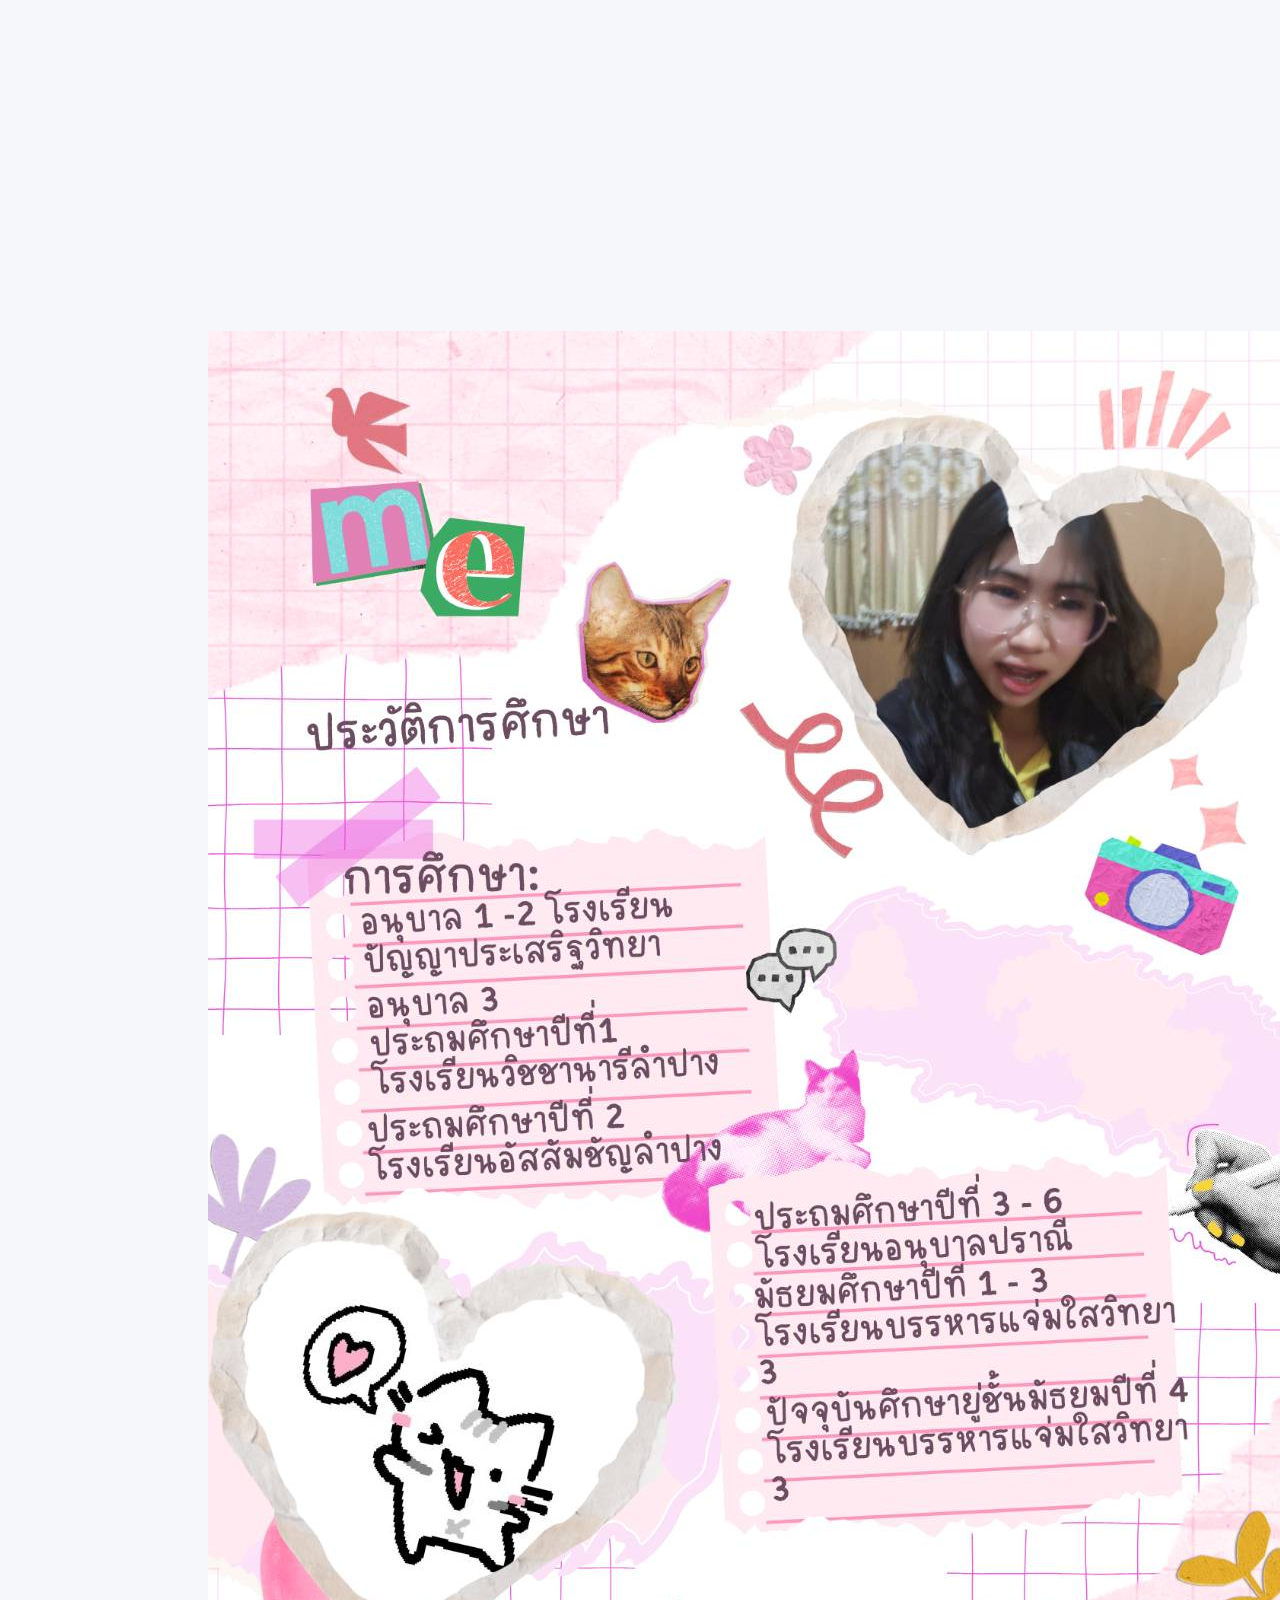
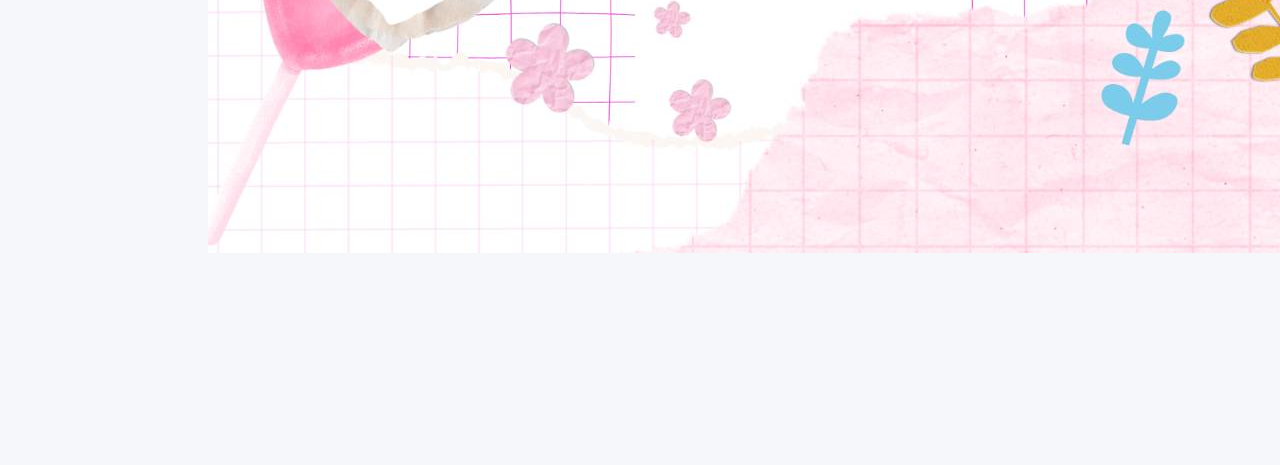
<file: education.html>
<!DOCTYPE html>
<html lang="en">
<head>
    <meta charset="UTF-8">
    <meta name="viewport" content="width=device-width, initial-scale=1.0">
    <title>portfolio</title>
    <link rel="stylesheet" href="css/education-style.css">
</head>
<body>
    <h1></h1>
        <section class="banner">
        <div class="banner-info">
        <img src="99313.jpg" alt="edu">
        
</body>
</html>
</file>
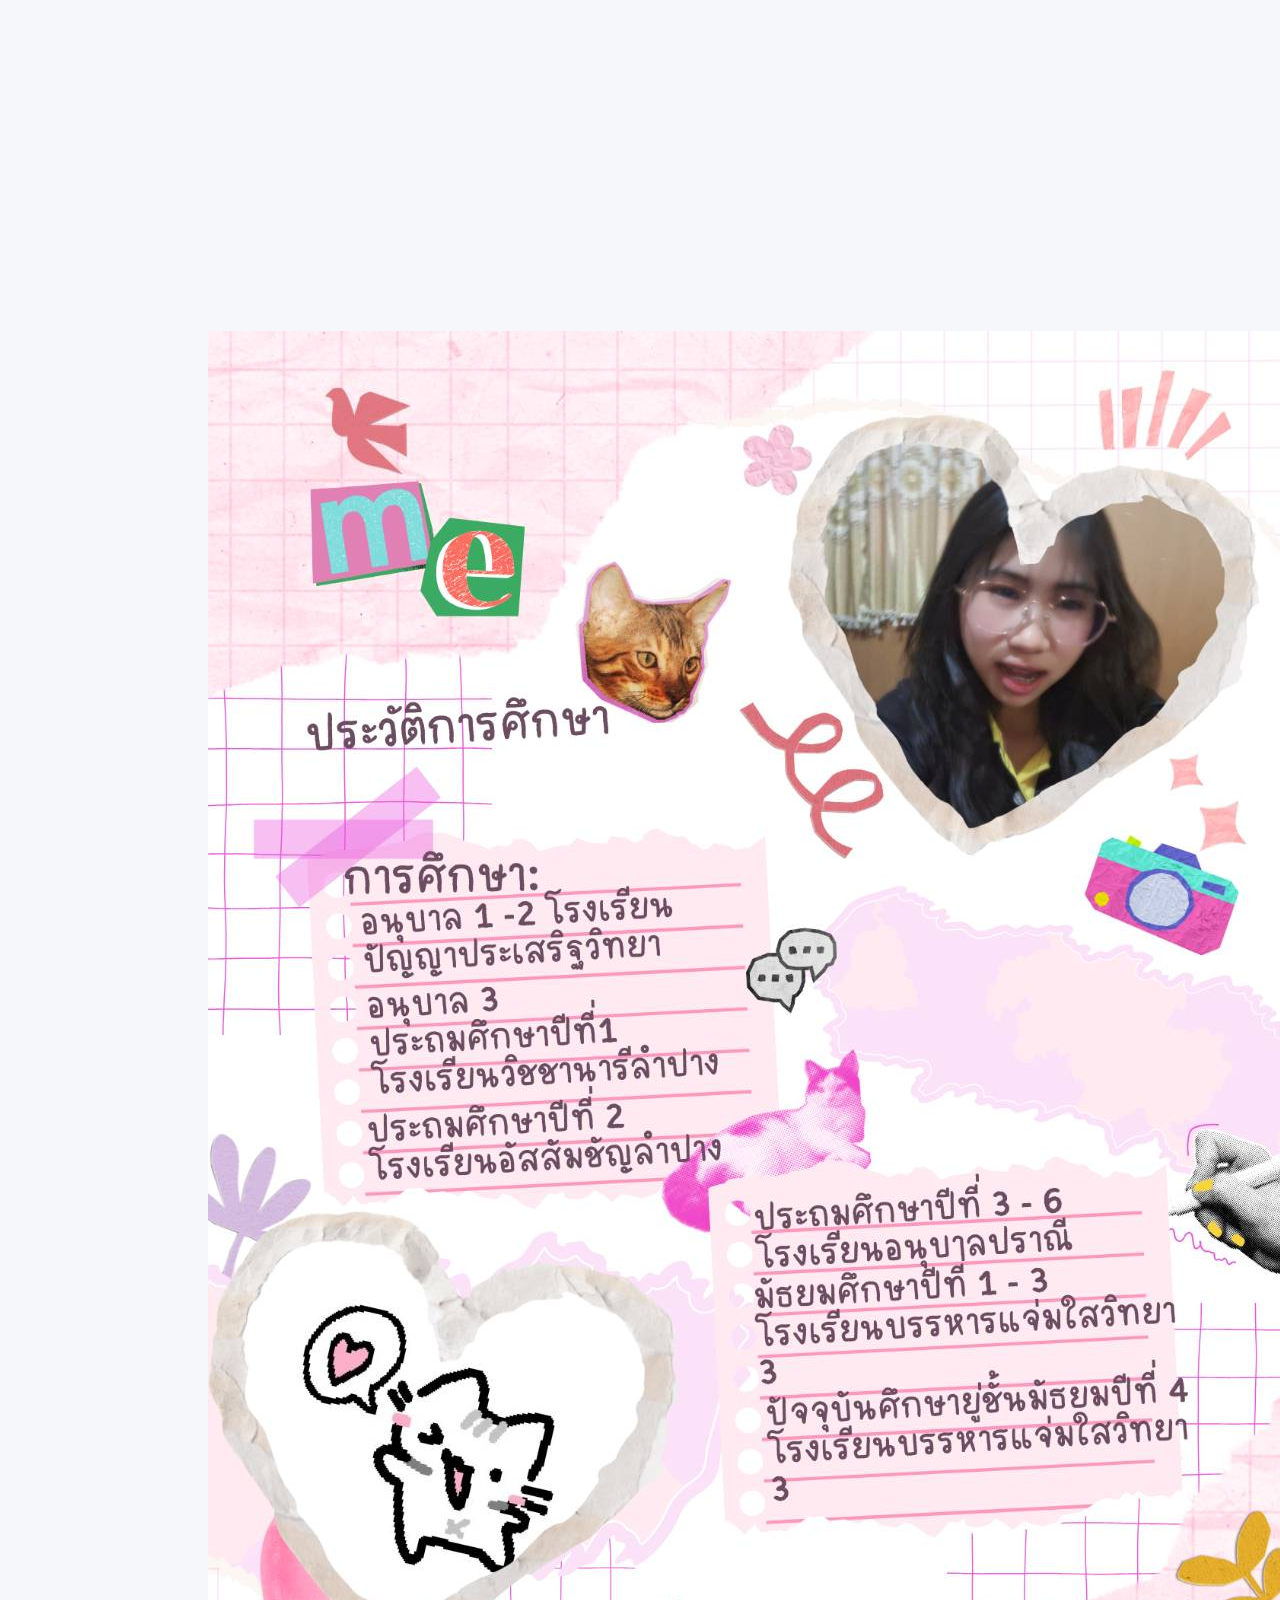
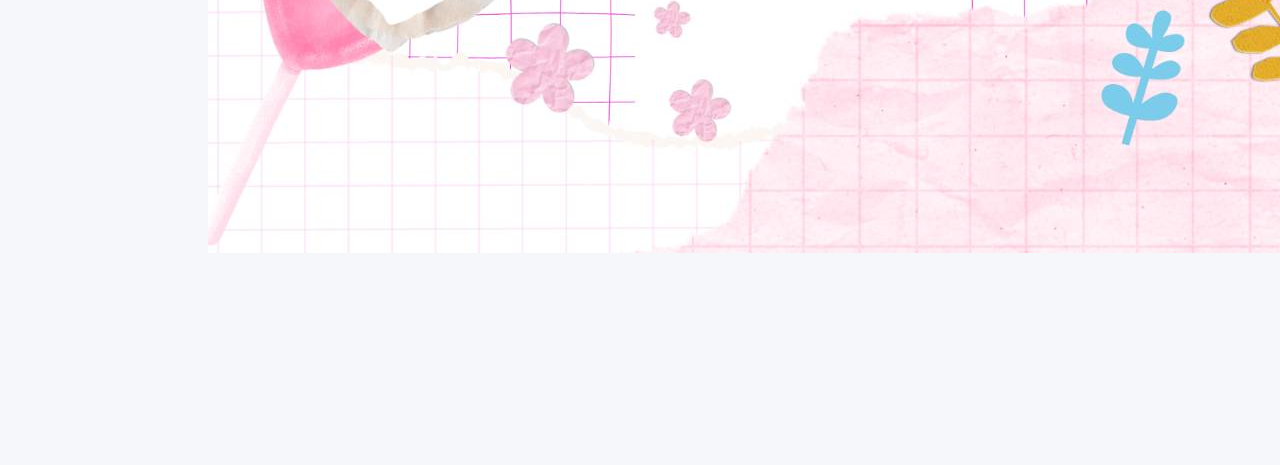
<file: css/education.html>
<!DOCTYPE html>
<html lang="en">
<head>
    <meta charset="UTF-8">
    <meta name="viewport" content="width=device-width, initial-scale=1.0">
    <title>portfolio</title>
    <link rel="stylesheet" href="education-style.css">
</head>
<body>
    <h1></h1>
        <section class="banner">
        <div class="banner-info">
        <img src="99313.jpg" alt="edu">
        
</body>
</html>
</file>
<file: css/education-style.css>
*{
.education
    text-align: center;
    padding: 40px;
    background: #f5f7fa;
}

.education h1{
    color: #2c3e50;
    margin-bottom: 30px;
}

.education img{
    width: 80%;
    max-width: 700px;
    border-radius: 20px;
    border: 5px solid white;
    box-shadow: 0 8px 20px rgba(0,0,0,0.2);
    transition: 0.3s ease;
}

.education img:hover{
    transform: scale(1.03);
    box-shadow: 0 12px 25px rgba(0,0,0,0.3);
}
.education{
    display: flex;
    justify-content: center; 
    align-items: center;     
    flex-direction: column;
    text-align: center;
}

.education img{
    width: 80%;
    max-width: 700px;
}
</file>
